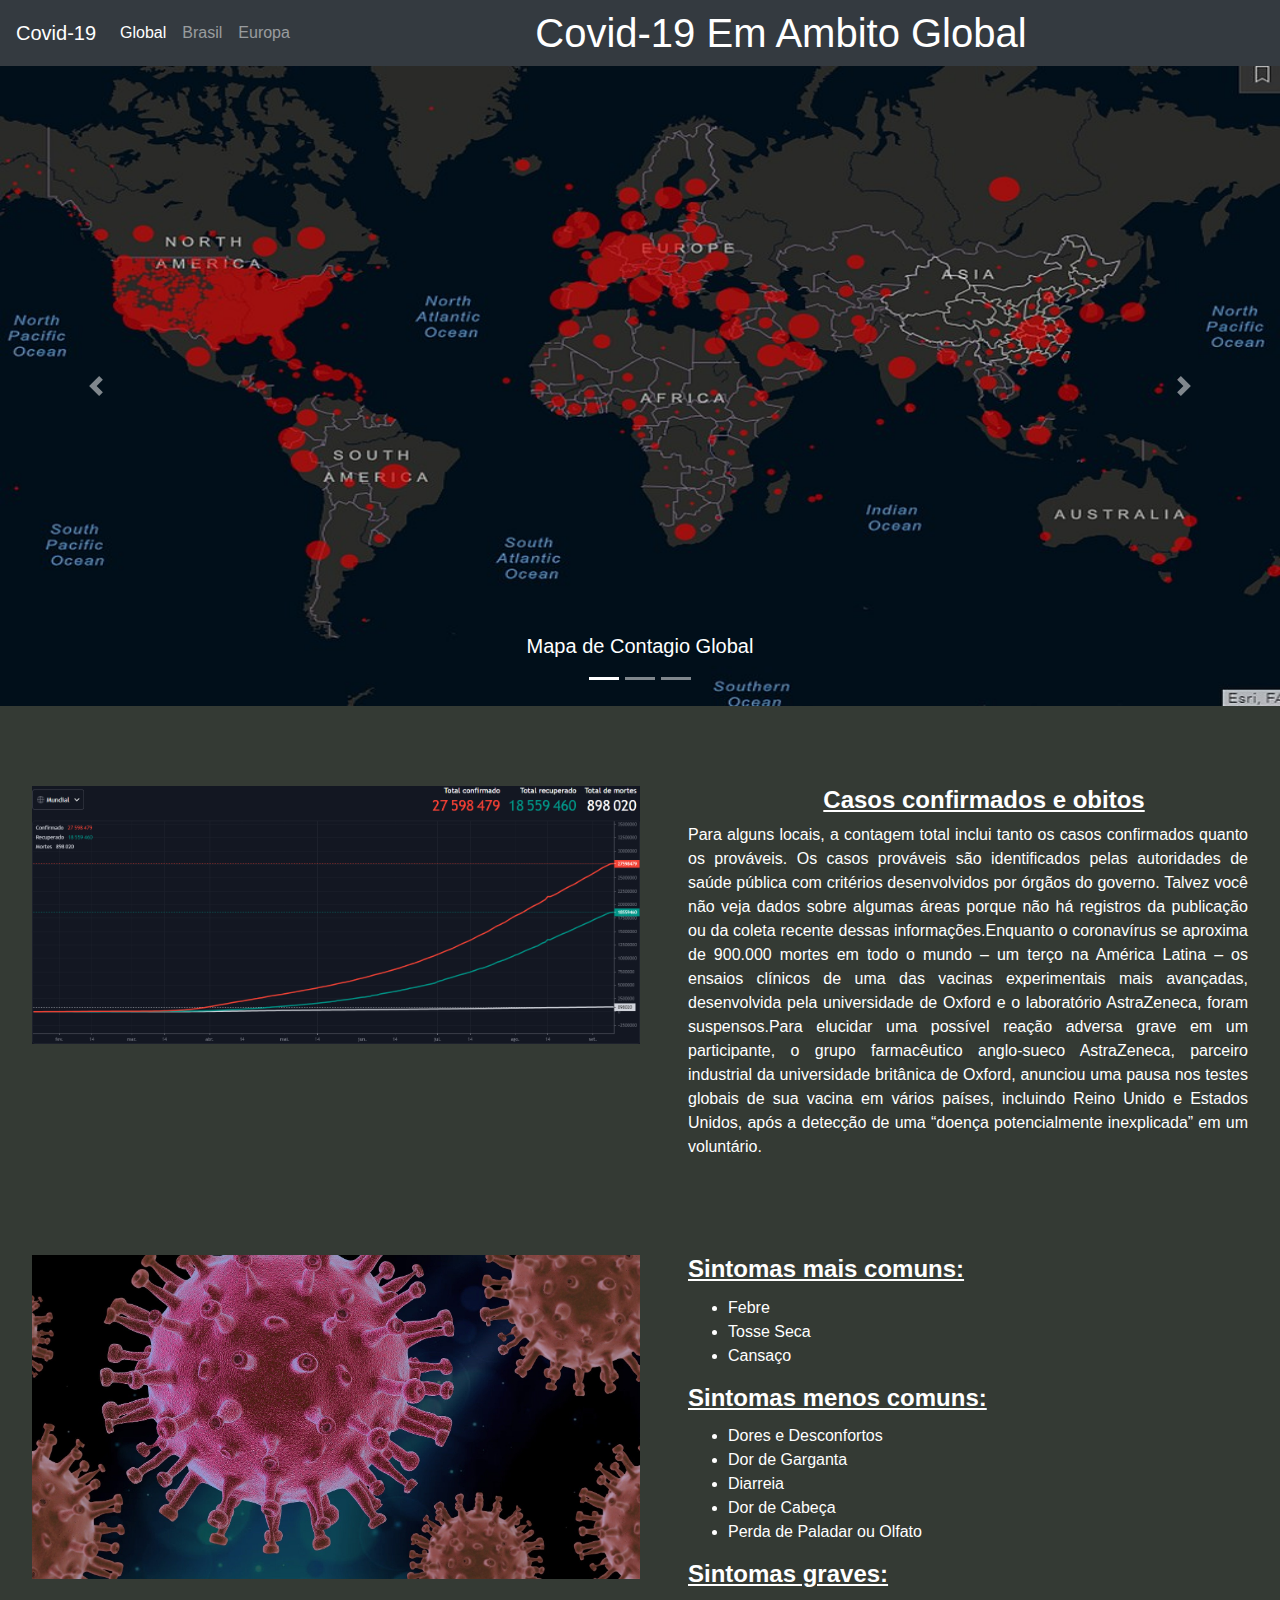
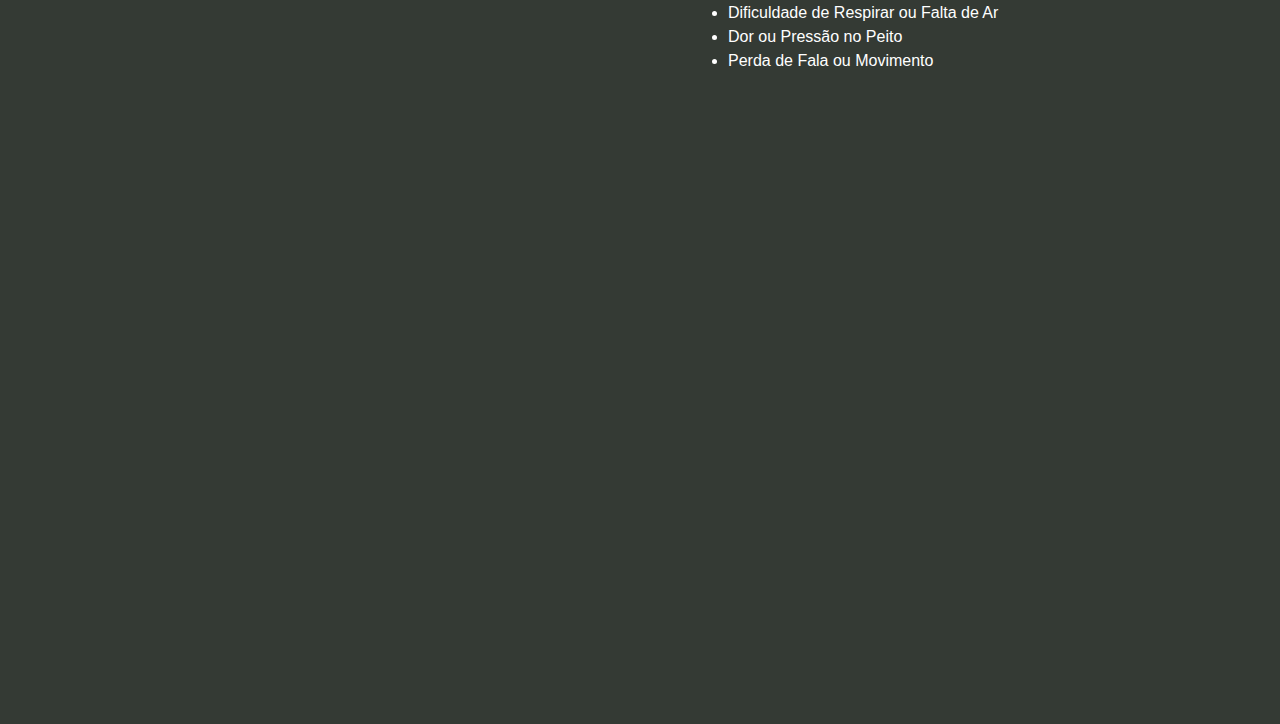
<file: Exercicios/06_exercicio_bootstrap/index.html>
<!DOCTYPE html>
<html lang="pt-br">
<head>
    <meta charset="UTF-8">
    <meta name="viewport" content="width=device-width, initial-scale=1.0">
    <link href="./css/bootstrap.min.css" rel="stylesheet">
    <link href="./style.css" rel="stylesheet">

    <script src="./js/jquery.js"></script>
    <script src="./js/bootstrap.bundle.min.js"></script>
    <title>Exercicio 06</title>
</head>
<header>
    <nav class="navbar navbar-expand-lg navbar-dark bg-dark">
        <a class="navbar-brand" href="#">Covid-19</a>
        <button class="navbar-toggler" type="button" data-toggle="collapse" data-target="#navbarNav" aria-controls="navbarNav" aria-expanded="false" aria-label="Toggle navigation">
          <span class="navbar-toggler-icon"></span>
        </button>
        <div class="collapse navbar-collapse" id="navbarNav">
          <ul class="navbar-nav">
            <li class="nav-item active">
              <a class="nav-link" href="#">Global</a>
            </li>
            <li class="nav-item">
              <a class="nav-link" href="#">Brasil</a>
            </li>
            <li class="nav-item">
              <a class="nav-link" href="#">Europa</a>
            </li>
          </ul>
          <h1>Covid-19 Em Ambito Global</h1>
        </div>
      </nav>
</header>
<body>
    <div id="carouselExampleCaptions" class="carousel slide" data-ride="carousel">
        <ol class="carousel-indicators">
          <li data-target="#carouselExampleCaptions" data-slide-to="0" class="active"></li>
          <li data-target="#carouselExampleCaptions" data-slide-to="1"></li>
          <li data-target="#carouselExampleCaptions" data-slide-to="2"></li>
        </ol>
        <div class="carousel-inner">
          <div class="carousel-item active">
            <img src="./mapa-covid.jpg" class="d-block w-100" alt="Mapa de contagio">
            <div class="carousel-caption d-none d-md-block">
              <h5>Mapa de Contagio Global</h5>
            </div>
          </div>
          <div class="carousel-item">
            <img src="./covid3.jfif" class="d-block w-100" alt="...">
            <div class="carousel-caption d-none d-md-block">
              <h5>Numeros de Casos COnfirmados e Obitos</h5>
            </div>
          </div>
          <div class="carousel-item">
            <img src="./modo.jpg" class="d-block w-100" alt="...">
            <div class="carousel-caption d-none d-md-block">
              <h5>Mode de Contagio</h5>
            </div>
          </div>
        </div>
        <a class="carousel-control-prev" href="#carouselExampleCaptions" role="button" data-slide="prev">
          <span class="carousel-control-prev-icon" aria-hidden="true"></span>
          <span class="sr-only">Previous</span>
        </a>
        <a class="carousel-control-next" href="#carouselExampleCaptions" role="button" data-slide="next">
          <span class="carousel-control-next-icon" aria-hidden="true"></span>
          <span class="sr-only">Next</span>
        </a>
    </div>
    <div class="part">
    <div class="imgbox">
        <img src="./covid222.png" alt="Casos d Covid-19 no mundo">
    </div>
    <div class="textbox">
        <h2>Casos confirmados e obitos</h2>
        <p>Para alguns locais, a contagem total inclui tanto os casos confirmados quanto os prováveis. Os casos prováveis são identificados pelas autoridades de saúde pública com critérios desenvolvidos por órgãos do governo. Talvez você não veja dados sobre algumas áreas porque não há registros da publicação ou da coleta recente dessas informações.Enquanto o coronavírus se aproxima de 900.000 mortes em todo o mundo – um terço na América Latina – os ensaios clínicos de uma das vacinas experimentais mais avançadas, desenvolvida pela universidade de Oxford e o laboratório AstraZeneca, foram suspensos.Para elucidar uma possível reação adversa grave em um participante, o grupo farmacêutico anglo-sueco AstraZeneca, parceiro industrial da universidade britânica de Oxford, anunciou uma pausa nos testes globais de sua vacina em vários países, incluindo Reino Unido e Estados Unidos, após a detecção de uma “doença potencialmente inexplicada” em um voluntário.
      </p>
    </div>
</div>

<div class="part">
    <div class="imgbox">
        <img src="./covid1223.jpg" alt="Casos d Covid-19 no mundo">
    </div>
    <div class="textbox">
        <h3>Sintomas mais comuns:</h3>
        <ul>
            <li>Febre</li>
            <li>Tosse Seca</li>
            <li>Cansaço</li>
        </ul>
        <h3>Sintomas menos comuns:</h3>
        <ul>
            <li>Dores e Desconfortos</li>
            <li>Dor de Garganta</li>
            <li>Diarreia</li>
            <li>Dor de Cabeça</li>
            <li>Perda de Paladar ou Olfato</li>
        </ul>
        <h3>Sintomas graves:</h3>
        <ul>
            <li>Dificuldade de Respirar ou Falta de Ar</li>
            <li>Dor ou Pressão no Peito</li>
            <li>Perda de Fala ou Movimento</li>
        </ul>
    </div>
</div>

<div class="vid">
    <iframe width="100%" height="500" src="https://www.youtube.com/embed/oYJ8H3AKl-o" frameborder="0" allow="accelerometer; autoplay; encrypted-media; gyroscope; picture-in-picture" allowfullscreen></iframe>
</div>
    
</body>
</html>
</file>
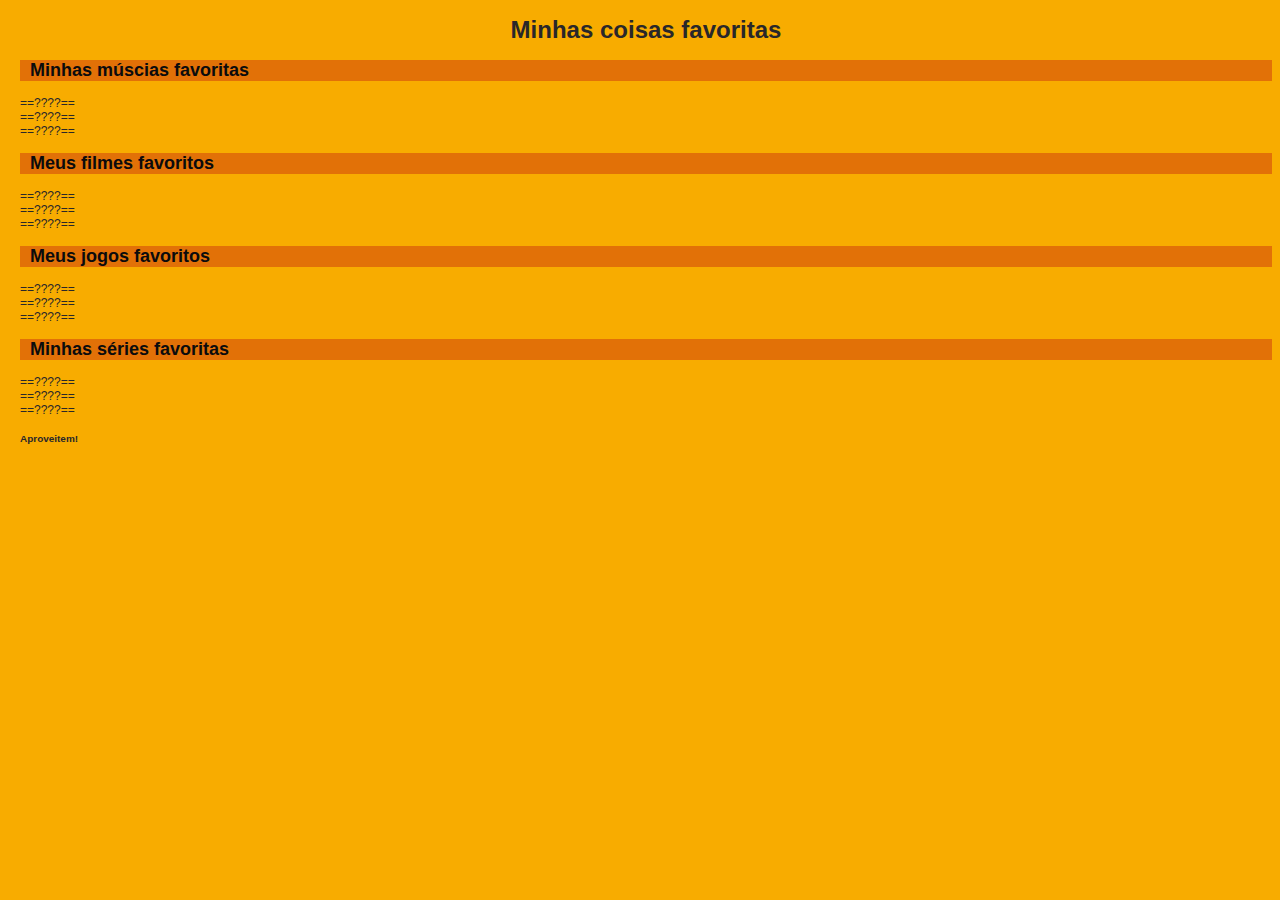
<file: Exercicios/01_exercicio.html>
<!DOCTYPE html>
<html lang=pt-BR>
<head>
<!-- 
Não se preocupem com o conteúdo da tag <style> neste momento.
As formatações foram incluídas para facilitar a visualização do exercício.
 -->
<style type="text/css">
body {
	background-color:#F8AC00;
	color:#29272a;
	font-family:Verdana, Geneva, sans-serif;
	font-size:12px;
	margin-left:20px;
}
h1 {
	color:#29272A;
	font-family:"Arial Black", Gadget, sans-serif;
}
h2 {
	text-indent:10px;
	color:#0B0B0D;
	background-color:#E27107;
	font-family:"Trebuchet MS", Arial, Helvetica, sans-serif;
}
header {
	text-align:center;
}
</style>
<title>==???===</title>
</head>
<body>
<header>
<h1>Minhas coisas favoritas</h1>
</header>
<section>
<h2>Minhas múscias favoritas</h2>
==????==<br/>
==????==<br/>
==????==<br/>
<h2>Meus filmes favoritos</h2>
==????==<br/>
==????==<br/>
==????==<br/>
<h2>Meus jogos favoritos</h2>
==????==<br/>
==????==<br/>
==????==<br/>
<h2>Minhas séries favoritas</h2>
==????==<br/>
==????==<br/>
==????==<br/>
</section>
<footer>
<h5>Aproveitem! </h5>
</footer>
</body>
</html>
</file>
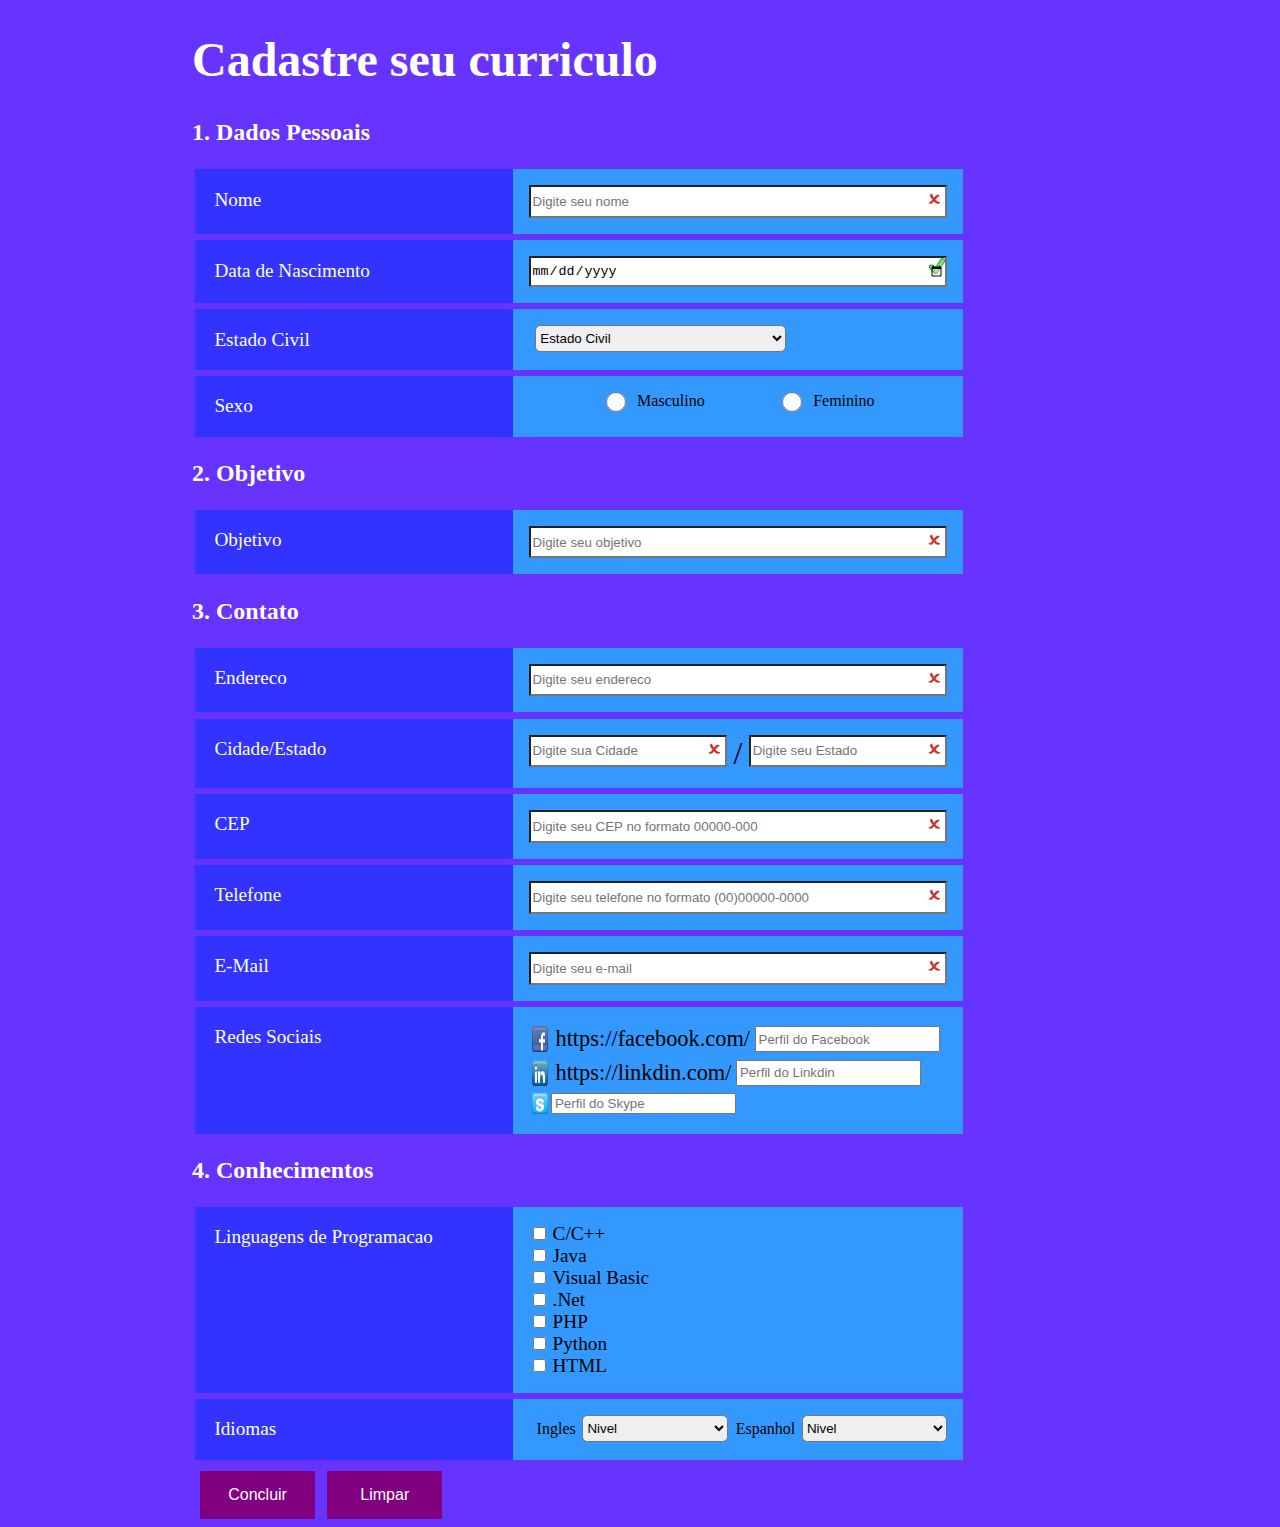
<file: Exercicios/EX4/04_forms.html>
<!DOCTYPE html>
<html lang="pt_BR">
<head>
    <meta charset="UTF-8">
    <meta name="viewport" content="width=device-width, initial-scale=1.0">
    <link rel="stylesheet" href="./form.css">
    <title>04_forms</title>
</head>
<body>
    <div class="container-principal">
        <h1>Cadastre seu curriculo</h1>
    <form method="POST">
        <h2>1. Dados Pessoais</h2>
            
        <div class="sec">
               <div class="title"><label for="name">Nome</label></div>
               <div class="normal"><input type="text" id="name" name="name" placeholder="Digite seu nome" required></div>
        </div>
            
            <div class="sec">
                <div class="title"><label for="date">Data de Nascimento</label></div>
                <div class="normal"><input type="date" id="date" name="date"></div>
            </div>
            
        <div class="sec">
                <div class="title"><label for="civil">Estado Civil</label></div>
                <div class="normal">
                    <select type="civil" id="civil" name="civil">
                        <option value="0">Estado Civil</option>
                        <option value="1">Solteiro</option>
                        <option value="2">Casado</option>
                        <option value="3">Viuvo</option>
                        <option value="4">Divorciado</option>
                    </select>
                </div>
        </div>

            <div class="sec">
                <div class="title"><label>Sexo</label></div> 
                <div class="normal">
                    <input class="i-radio" type="radio" name="male" id="male">
                    <label for="male">Masculino</label>
                    <input class="i-radio" type="radio" name="female" id="female">
                    <label for="female">Feminino</label>
                </div>
            </div>
            

        <h2>2. Objetivo</h2>
            <div class="sec">
                <div class="title"><label for="objetivo">Objetivo</label></div>
                <div class="normal"><input type="textare" id="objetivo" name="objetivo" placeholder="Digite seu objetivo" required></div>
            </div>

        <h2>3. Contato</h2>
            
            <div class="sec">
                <div class="title"><label for="end">Endereco</label></div>
                <div class="normal"><input type="text" placeholder="Digite seu endereco" required></div>
            </div>

        <div class="sec">
                <div class="title"> <label for="city">Cidade/Estado</label></div>
                <div class="normal">
                    <input type="text" placeholder="Digite sua Cidade" required>
                    <p>/</p>
                    <input type="text" placeholder="Digite seu Estado" required pattern="[A-Z]{2}">
                </div>
        </div>

            <div class="sec">
                <div class="title"><label for="cep">CEP</label></div>
                <div class="normal"><input type="text" name="cep" id="cep" placeholder="Digite seu CEP no formato 00000-000" required pattern="[0-9]{5}[\-][0-9]{3}"></div>
            </div>

            <div class="sec">
                <div class="title"><label for="cellphone">Telefone</label></div>
                <div class="normal"><input type="number" name="cellphone" id="cellphone" placeholder="Digite seu telefone no formato (00)00000-0000" required pattern="[\(][0-9]{2}[\)][0-9]{5}[\-][0-9]{4}"></div>
            </div>

            <div class="sec">
                <div class="title"><label for="email">E-Mail</label></div>
                <div class="normal"><input type="email" name="email" id="email" placeholder="Digite seu e-mail" required pattern="[a-z0-9._%+-]+@[a-z0-9.-]+\.[a-z]{2,}$"></div>
            </div>

            <div class="sec">
                <div class="title"><label for="social">Redes Sociais</label></div>
                <div class="normal2">
                    <div class="sec">
                        <img src="./face.png" alt="">
                        <p>https://facebook.com/</p>
                        <input type="text" name="facebook" id="facebook" placeholder="Perfil do Facebook">
                </div>
                
                <div class="sec">
                        <img class="logo" src="./linkedin.png" alt="">
                        <p>https://linkdin.com/</p>
                        <input type="text" name="linkdin" id="linkdin" placeholder="Perfil do Linkdin">
                </div>
                    
                <div class="sec">
                        <img class="logo" src="./skype.png" alt="">
                        <input type="text" name="skype" id="skype" placeholder="Perfil do Skype">
                </div>
                </div>
            </div>

        <h2>4. Conhecimentos</h2>
            <div class="sec">
                <div class="title"><label>Linguagens de Programacao</label></div>

                <div class="normal2">
                   <div class="op">
                        <input type="checkbox" id="c" name="c">
                        <label for="c">C/C++</label>
                   </div>
    
                    <div class="op">
                        <input type="checkbox" id="java" name="java">
                        <label for="java">Java</label>
                    </div>
    
                   <div class="op">
                        <input type="checkbox" id="visual" name="visual">
                        <label for="visual">Visual Basic</label>
                   </div>
    
                    <div class="op">
                        <input type="checkbox" id="net" name="net">
                        <label for="net">.Net</label>
                    </div>
    
                    <div class="op">
                        <input type="checkbox" id="php" name="php">
                        <label for="php">PHP</label>
                    </div>
    
                    <div class="op">
                        <input type="checkbox" id="python" name="python">
                        <label for="python">Python</label>    
                    </div>
                    
                    <div class="op">
                        <input type="checkbox" id="html" name="html">
                        <label for="html">HTML</label>
                    </div>
                </div>
            </div>
        
            <div class="sec">
                <div class="title"><label>Idiomas</label></div>

                <div class="normal">
                        <label class="lang">Ingles</label>
                    <select name="idioma1" id="idioma1">
                        <option value="0">Nivel</option>
                        <option value="3">Avancado</option>
                        <option value="2">Intermediario</option>
                        <option value="1">Basico</option>
                    </select>

                        <label class="lang">Espanhol</label>
                    <select name="idioma2" id="idioma2">
                        <option value="0">Nivel</option>
                        <option value="3">Avancado</option>
                        <option value="2">Intermediario</option>
                        <option value="1">Basico</option>
                    </select>
                </div>
            </div>
            <div class="buttons">
                <button type="submit" value="submit">Concluir</button>
                <button type="reset" value="reset">Limpar</button>
            </div>
            

        </form>
    </div>
</body>
</html>
</file>
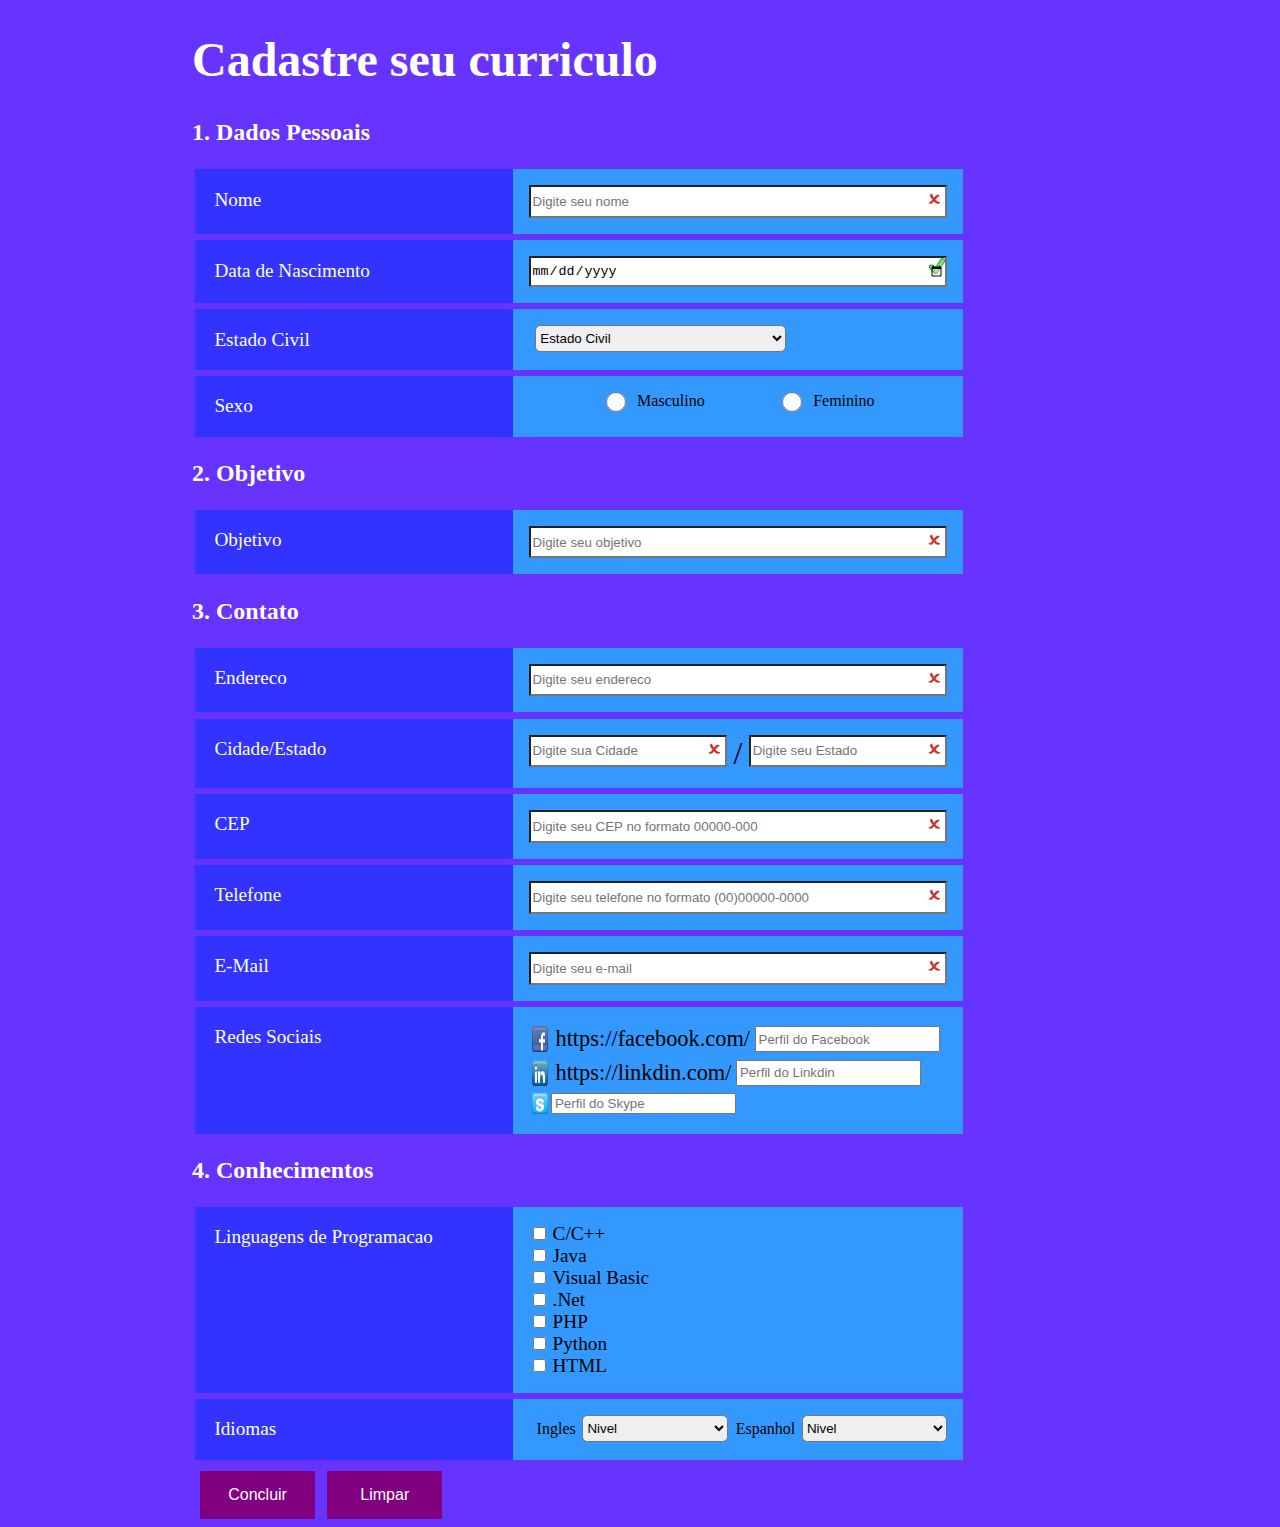
<file: Exercicios/EX5/05_forms.html>
<!DOCTYPE html>
<html lang="pt_BR">
<head>
    <meta charset="UTF-8">
    <meta name="viewport" content="width=device-width, initial-scale=1.0">
    <link rel="stylesheet" href="./form.css">
    <script src="./scripts.js"></script>
    <title>05_forms</title>
</head>
<body>
    <div class="container-principal">
        <h1>Cadastre seu curriculo</h1>
    <form name="formulario" method="POST">
        <h2>1. Dados Pessoais</h2>
            
        <div class="sec">
               <div class="title"><label for="name">Nome</label></div>
               <div class="normal"><input type="text" id="name" name="name" placeholder="Digite seu nome" required></div>
        </div>
            
            <div class="sec">
                <div class="title"><label for="date">Data de Nascimento</label></div>
                <div class="normal"><input type="date" id="date" name="date"></div>
            </div>
            
        <div class="sec">
                <div class="title"><label for="civil">Estado Civil</label></div>
                <div class="normal">
                    <select type="civil" id="civil" name="civil">
                        <option value="0">Estado Civil</option>
                        <option value="1">Solteiro</option>
                        <option value="2">Casado</option>
                        <option value="3">Viuvo</option>
                        <option value="4">Divorciado</option>
                    </select>
                </div>
        </div>

            <div class="sec">
                <div class="title"><label>Sexo</label></div> 
                <div class="normal">
                    <input class="i-radio" type="radio" name="male" id="male">
                    <label for="male">Masculino</label>
                    <input class="i-radio" type="radio" name="female" id="female">
                    <label for="female">Feminino</label>
                </div>
            </div>
            

        <h2>2. Objetivo</h2>
            <div class="sec">
                <div class="title"><label for="objetivo">Objetivo</label></div>
                <div class="normal"><input type="textare" id="objetivo" name="objetivo" placeholder="Digite seu objetivo" required></div>
            </div>

        <h2>3. Contato</h2>
            
            <div class="sec">
                <div class="title"><label for="end">Endereco</label></div>
                <div class="normal"><input type="text" placeholder="Digite seu endereco" required></div>
            </div>

        <div class="sec">
                <div class="title"> <label for="city">Cidade/Estado</label></div>
                <div class="normal">
                    <input type="text" placeholder="Digite sua Cidade" required>
                    <p>/</p>
                    <input type="text" placeholder="Digite seu Estado" required pattern="[A-Z]{2}">
                </div>
        </div>

            <div class="sec">
                <div class="title"><label for="cep">CEP</label></div>
                <div class="normal"><input type="text" name="cep" id="cep" placeholder="Digite seu CEP no formato 00000-000" required pattern="[0-9]{5}[\-][0-9]{3}"></div>
            </div>

            <div class="sec">
                <div class="title"><label for="cellphone">Telefone</label></div>
                <div class="normal"><input type="number" name="cellphone" id="cellphone" placeholder="Digite seu telefone no formato (00)00000-0000" required pattern="[\(][0-9]{2}[\)][0-9]{5}[\-][0-9]{4}"></div>
            </div>

            <div class="sec">
                <div class="title"><label for="email">E-Mail</label></div>
                <div class="normal"><input type="email" name="email" id="email" placeholder="Digite seu e-mail" required pattern="[a-z0-9._%+-]+@[a-z0-9.-]+\.[a-z]{2,}$"></div>
            </div>

            <div class="sec">
                <div class="title"><label for="social">Redes Sociais</label></div>
                <div class="normal2">
                    <div class="sec">
                        <img src="./face.png" alt="">
                        <p>https://facebook.com/</p>
                        <input type="text" name="facebook" id="facebook" placeholder="Perfil do Facebook">
                </div>
                
                <div class="sec">
                        <img class="logo" src="./linkedin.png" alt="">
                        <p>https://linkdin.com/</p>
                        <input type="text" name="linkdin" id="linkdin" placeholder="Perfil do Linkdin">
                </div>
                    
                <div class="sec">
                        <img class="logo" src="./skype.png" alt="">
                        <input type="text" name="skype" id="skype" placeholder="Perfil do Skype">
                </div>
                </div>
            </div>

        <h2>4. Conhecimentos</h2>
            <div class="sec">
                <div class="title"><label>Linguagens de Programacao</label></div>

                <div class="normal2">
                   <div class="op">
                        <input type="checkbox" id="c" name="c">
                        <label for="c">C/C++</label>
                   </div>
    
                    <div class="op">
                        <input type="checkbox" id="java" name="java">
                        <label for="java">Java</label>
                    </div>
    
                   <div class="op">
                        <input type="checkbox" id="visual" name="visual">
                        <label for="visual">Visual Basic</label>
                   </div>
    
                    <div class="op">
                        <input type="checkbox" id="net" name="net">
                        <label for="net">.Net</label>
                    </div>
    
                    <div class="op">
                        <input type="checkbox" id="php" name="php">
                        <label for="php">PHP</label>
                    </div>
    
                    <div class="op">
                        <input type="checkbox" id="python" name="python">
                        <label for="python">Python</label>    
                    </div>
                    
                    <div class="op">
                        <input type="checkbox" id="html" name="html">
                        <label for="html">HTML</label>
                    </div>
                </div>
            </div>
        
            <div class="sec">
                <div class="title"><label>Idiomas</label></div>

                <div class="normal">
                        <label class="lang">Ingles</label>
                    <select name="idioma1" id="idioma1">
                        <option value="0">Nivel</option>
                        <option value="3">Avancado</option>
                        <option value="2">Intermediario</option>
                        <option value="1">Basico</option>
                    </select>

                        <label class="lang">Espanhol</label>
                    <select name="idioma2" id="idioma2">
                        <option value="0">Nivel</option>
                        <option value="3">Avancado</option>
                        <option value="2">Intermediario</option>
                        <option value="1">Basico</option>
                    </select>
                </div>
            </div>
            <div class="buttons">
                <button type="submit" value="submit">Concluir</button>
                <button onClick="cleanForm()">Limpar</button>
            </div>
            

        </form>
    </div>
</body>
</html>
</file>
<file: Exercicios/06_exercicio_bootstrap/style.css>
body{
    background-color: #343A34;
}

.d-block,w-100{
    height: 40em;
}

h1{
    margin: 1px auto;
    color: white;
}

.part{
    margin-top: 5em;
    display: inline-flex;
}

.imgbox{
    width: 50%;
    height: auto;
}

.imgbox img{
    width: 100%;
    padding-left: 2em;
}

.textbox{
    padding-left: 3em;
    width: 50%;
}

.textbox h2{
    text-align: center;
    font-size: 1.5rem;
    font-weight: 700;
    text-decoration: underline;
    color: white;
    margin: 0;
}

.textbox p{
    margin-top: 0.5em;
    text-align: justify;
    color: white;
    font-size: 1rem;
    padding-right: 2em;
}

.textbox h3{
    text-align: left;
    font-size: 1.5rem;
    font-weight: 700;
    text-decoration: underline;
    color: white;
    margin: 0 0 0.5em 0
}

.textbox li{
    color: white;
    font-size: 1rem;
}

.vid{
    margin: 4em 0;
    padding: 0 3em;
}
</file>
<file: Exercicios/EX4/form.css>
body{
    background-color: rgb(102, 51, 255);
    margin-left: 2em;
    width: 100%;
  
}
.container-principal{
    width: 60%;
    margin-left: 10em;
}

.sec{
    width: 100%;
    display: inline-flex;
    margin: 0.2em;
}

h1{
    font-size: 3em;
    color:white;
}

h2{
    font-size: 1.5em;
    color: white;
}

p{
    font-size: 2em;
    margin: 0 0.2em;
}

.title{
    padding: 1em;
    width: 40%;
    background-color: rgb(51, 51, 255);
    color: white;
    display: inline-flex;
    font-size: 1.2em;
}

.normal{
    width: 60%;
    height: auto;
    background-color: rgb(51,153,255);
    display: inline-flex;
    padding: 1em;
}

.normal input,textarea,select{
    width: 100%;
    height: 2em;
}

.normal .i-radio{
    width: 10%;
    height: 1.5em;
    margin: 0 0 0 5em;
}

.normal2{
    display: block;
    padding: 1em;
    width: 60%;
    background-color: rgb(51,153,255);
}

.normal2 p{
    font-size: 1.4em;
}

.normal2 img{
    margin-right: 0.2em;
}

.normal2 label{
    font-size: 1.2em;
}

select{
    border-radius: 0.4em;
    width: 60%;
    margin-left: 0.5em;
}

.lang{
    margin-left: 0.5em;
    margin-top: 0.3em;
}

.buttons button{
    margin-top: 0.5em;
    margin-left: 0.5em;
    width: 15%;
    height: 3em;
    border: 0;
    font-size: 1em;
    background-color: purple;
    color: white;
}

.buttons button:hover{
    transform: scale(1.1);
}

.normal input:valid{
    background-image: url(./check.png);
    background-position: right top;
    background-repeat: no-repeat;
}

.normal input:invalid{
    background-image: url(./wrong.gif);
    background-position: right top;
    background-repeat: no-repeat;
}
</file>
<file: Exercicios/EX5/form.css>
body{
    background-color: rgb(102, 51, 255);
    margin-left: 2em;
    width: 100%;
  
}
.container-principal{
    width: 60%;
    margin-left: 10em;
}

.sec{
    width: 100%;
    display: inline-flex;
    margin: 0.2em;
}

h1{
    font-size: 3em;
    color:white;
}

h2{
    font-size: 1.5em;
    color: white;
}

p{
    font-size: 2em;
    margin: 0 0.2em;
}

.title{
    padding: 1em;
    width: 40%;
    background-color: rgb(51, 51, 255);
    color: white;
    display: inline-flex;
    font-size: 1.2em;
}

.normal{
    width: 60%;
    height: auto;
    background-color: rgb(51,153,255);
    display: inline-flex;
    padding: 1em;
}

.normal input,textarea,select{
    width: 100%;
    height: 2em;
}

.normal .i-radio{
    width: 10%;
    height: 1.5em;
    margin: 0 0 0 5em;
}

.normal2{
    display: block;
    padding: 1em;
    width: 60%;
    background-color: rgb(51,153,255);
}

.normal2 p{
    font-size: 1.4em;
}

.normal2 img{
    margin-right: 0.2em;
}

.normal2 label{
    font-size: 1.2em;
}

select{
    border-radius: 0.4em;
    width: 60%;
    margin-left: 0.5em;
}

.lang{
    margin-left: 0.5em;
    margin-top: 0.3em;
}

.buttons button{
    margin-top: 0.5em;
    margin-left: 0.5em;
    width: 15%;
    height: 3em;
    border: 0;
    font-size: 1em;
    background-color: purple;
    color: white;
}

.buttons button:hover{
    transform: scale(1.1);
}

.normal input:valid{
    background-image: url(./check.png);
    background-position: right top;
    background-repeat: no-repeat;
}

.normal input:invalid{
    background-image: url(./wrong.gif);
    background-position: right top;
    background-repeat: no-repeat;
}
</file>
